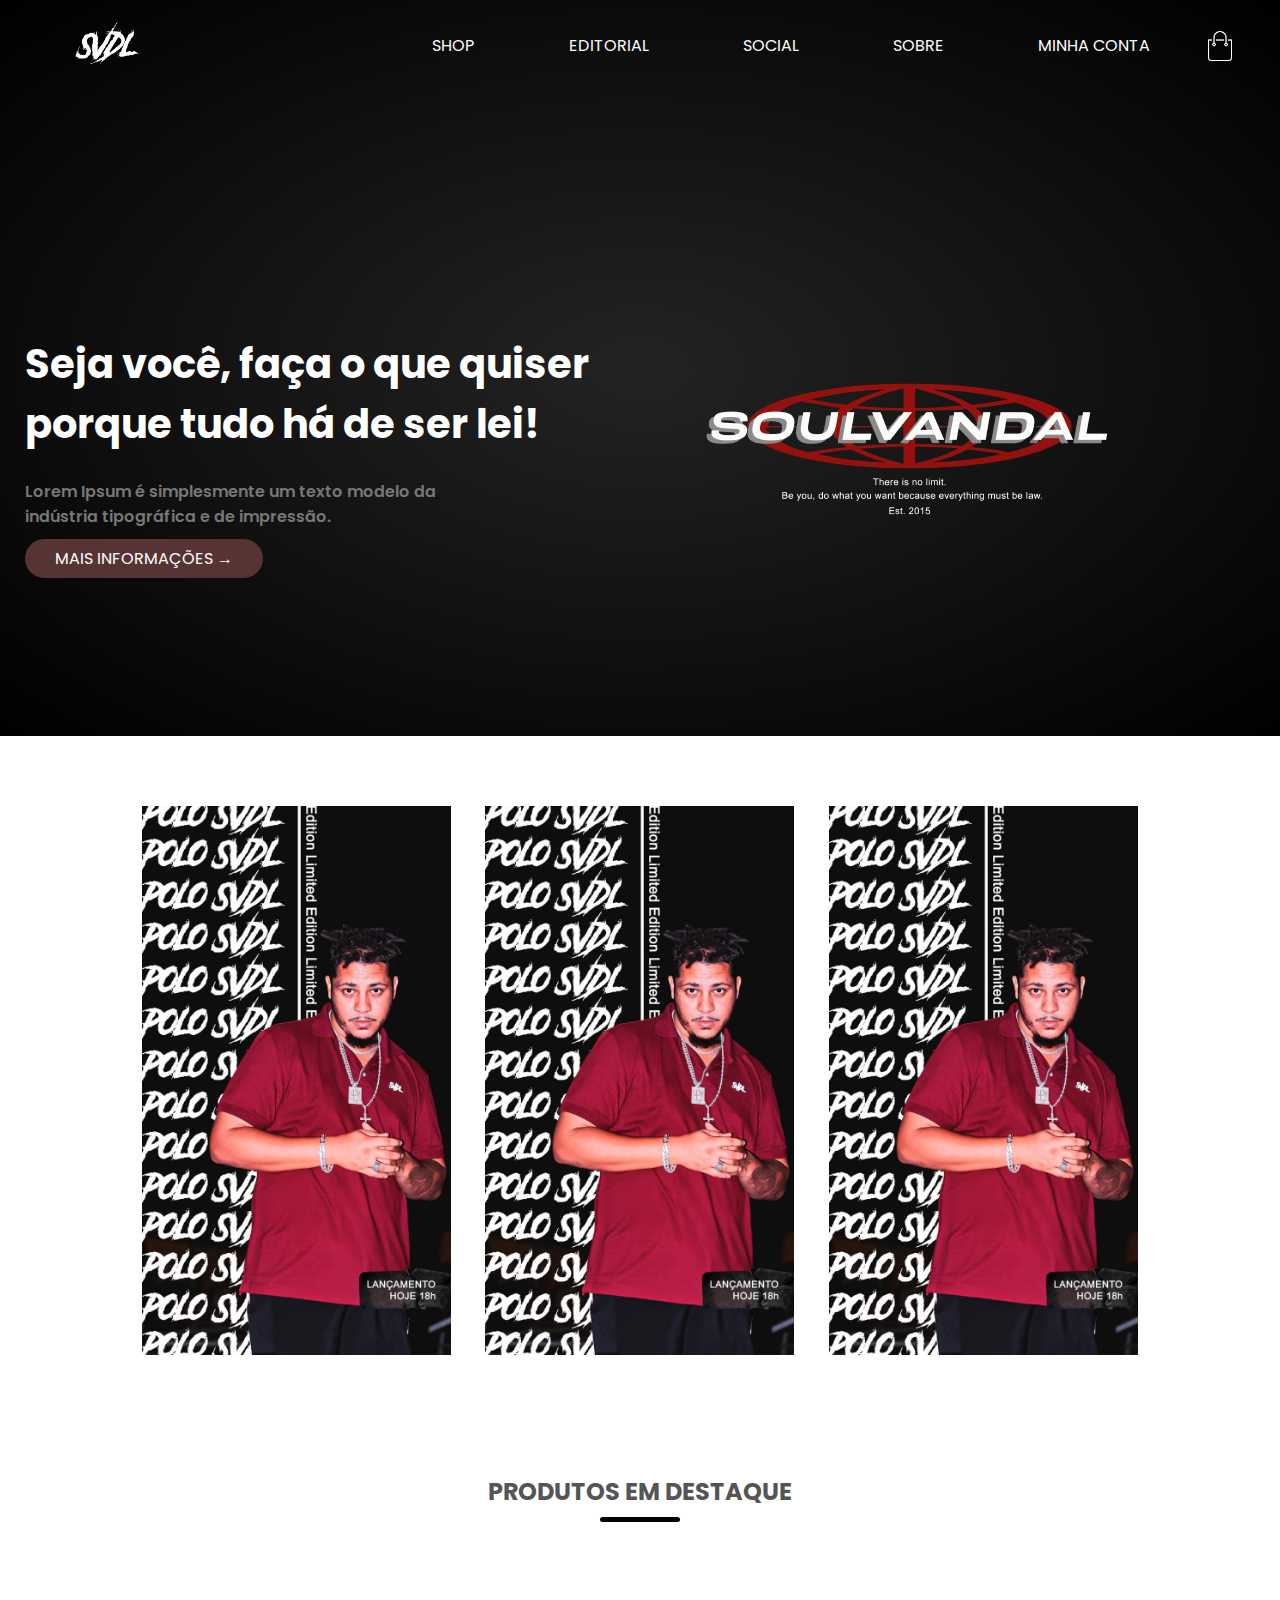
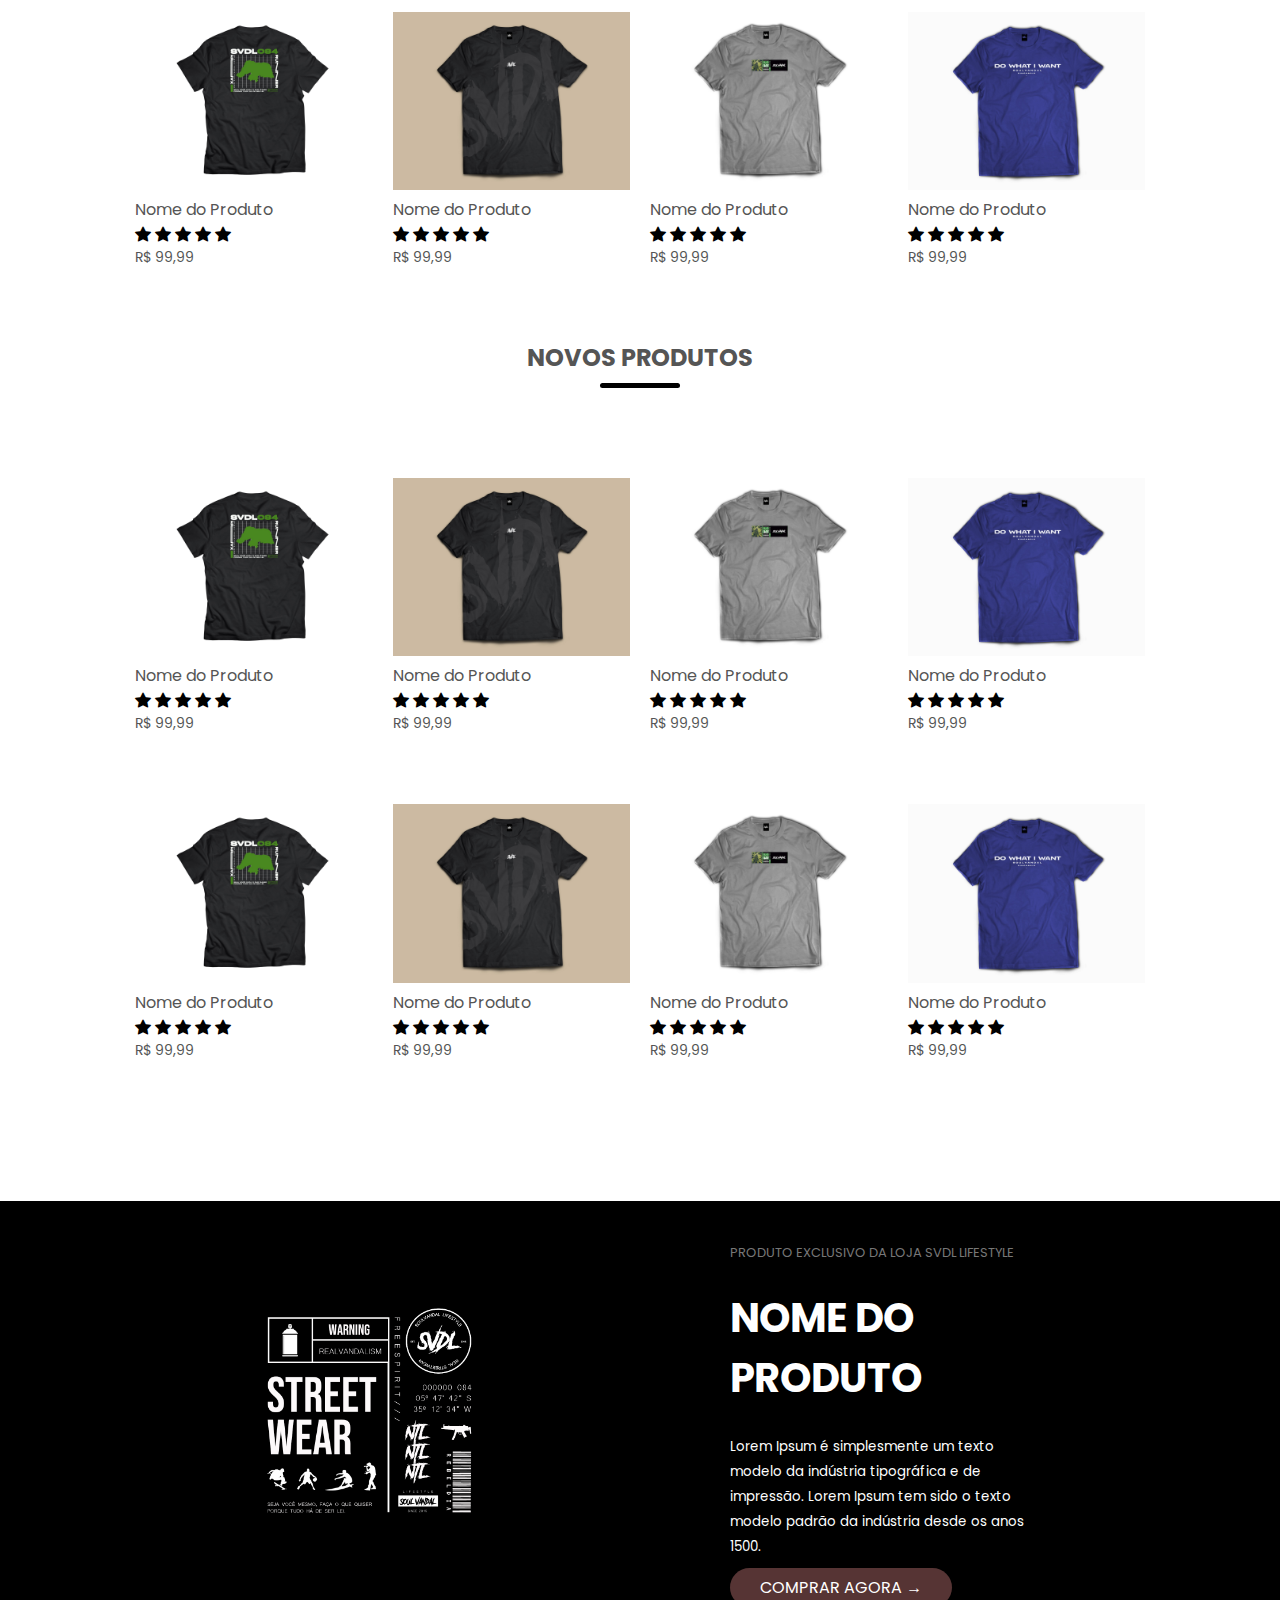
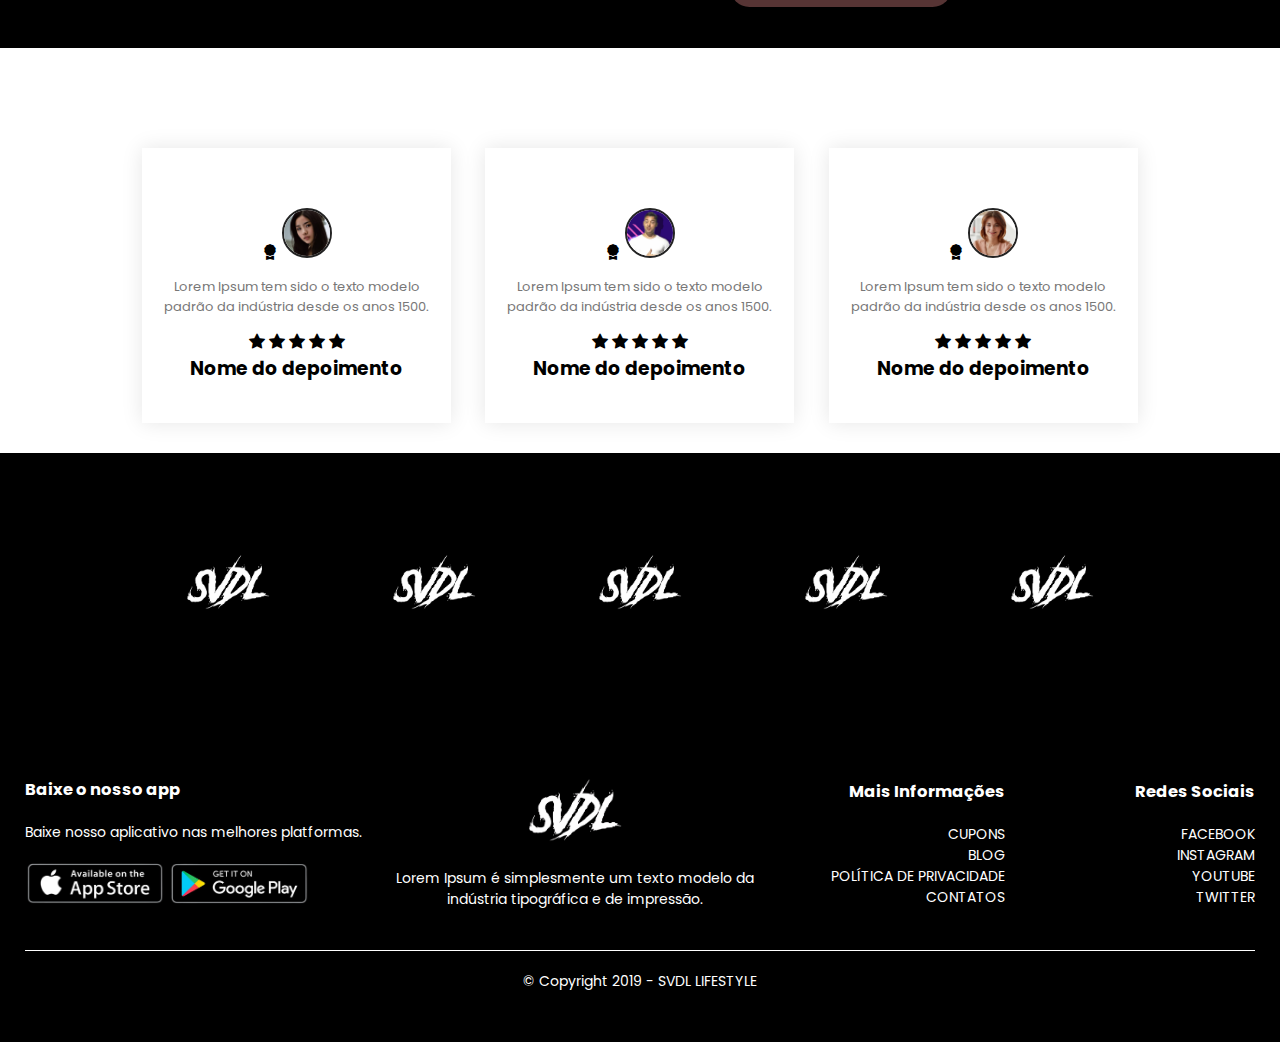
<file: index.html>
<!DOCTYPE html>
<html lang="en">
<head>
    <meta charset="UTF-8">
    <meta name="viewport" content="width=device-width, initial-scale=1.0">
    <link rel="stylesheet" href="https://cdn.jsdelivr.net/npm/bootstrap-icons@1.11.3/font/bootstrap-icons.min.css">
    <title>SVDL LIFESTYLE</title>
    <link rel="stylesheet" href="assets/css/style.css">
</head>
<body>

    <!--BANNER SUPERIOR SVDL LIFESTYLE -->
     <div class="banner">
        <!--CONTAINER SUPERIOR SVDL LIFESTYLE -->
         <div class="container">

            <!--NAVEGAÇÃO SVDL LIFESTYLE -->
            <div class="navbar">

                <div class="logo">
                    <a href="index.html"><img src="assets/img/logo.png" alt="SVDL LIFESTYLE" width="125px"></a>
                </div>
                
                <!--DO MENU DE NAVEGAção SVDL LIFESTYLE -->
                 <nav>
                    <ul id="MenuItens">
                        <li><a href="produtos.html" title="">SHOP</a></li>
                        <li><a href="" title="">EDITORIAL</a></li>
                        <li><a href="" title="">SOCIAL</a></li>
                        <li><a href="" title="">SOBRE</a></li>
                        <li><a href="" title="">MINHA CONTA</a></li>
                    </ul>
                 </nav>
                <!-- FIM DO MENU DE NAVEGAÇÃO SVDL LIFESTYLE -->

                <img src="assets/img/carrinho.png" alt="" width="30px" height="30px">
                <img src="assets/img/menu.png" class="menu-celular" onclick="menucelular()">


            </div>
            <!-- FIM NAVEGAÇÃO SVDL LIFESTYLE -->

            <!--TEXTO DO BANNER SUPERIOR SVDL LIFESTYLE -->
                <div class="row">

                    <div class="col-2">
                        <h1>Seja você, faça o que quiser<br>porque tudo há de ser lei!</h1>
                        <p>Lorem Ipsum é simplesmente um texto modelo da <br>indústria tipográfica e de impressão.</p>
                        <a href="" class="btn">MAIS INFORMAÇÕES &#8594;</a>
                    </div>

                    <div class="col-2">
                        <img src="assets/img/banner-1.png" alt="">
                    </div>


                </div>
            <!-- FIM TEXTO DO BANNER SUPERIOR SVDL LIFESTYLE -->
         </div>
        <!-- FIM DO CONTAINER SUPERIOR SVDL LIFESTYLE -->
     </div>
    <!-- FIM BANNER SUPERIOR SVDL LIFESTYLE -->

    <!--CATEGORIAS EM DESTAQUE SVDL LIFESTYLE -->
     <div class="categorias">
        <!--CATEGORIAS EM DESTAQUE SVDL LIFESTYLE -->
        <div class="corpo-categorias">
            <!--LINHA DO CORPO DE CATEGORIA EM DESTAQUE SVDL LIFESTYLE -->
             <div class="row">

                <div class="col-3">
                    <a href=""><img src="assets/img/categoria-1.jpeg" alt=""></a>
                </div>

                <div class="col-3">
                    <a href=""><img src="assets/img/categoria-1.jpeg" alt=""></a>
                </div>

                <div class="col-3">
                    <a href=""><img src="assets/img/categoria-1.jpeg" alt=""></a>
                </div>

             </div>
            <!-- FIM LINHA DO CORPO DE CATEGORIA EM DESTAQUE SVDL LIFESTYLE -->

        </div>
        <!-- FIM CATEGORIAS EM DESTAQUE SVDL LIFESTYLE -->
     </div>
    <!-- FIM CATEGORIAS EM DESTAQUE SVDL LIFESTYLE -->

    <!--PRODUTOS EM DESTAQUE SVDL LIFESTYLE -->
     <div class="corpo-categorias">

        <h2 class="titulo">PRODUTOS EM DESTAQUE</h2>
        <div class="row">

            <!--ITEM PRODUTO EM DESTAQUE SVDL LIFESTYLE -->
             <div class="col-4">
                <a href="ver-produto.html">
                <img src="assets/img/produto-1.jpg" alt="">
                </a>
                <h4>Nome do Produto</h4>
                 <div class="comunicação">
                    <i class="bi bi-star-fill"></i>
                    <i class="bi bi-star-fill"></i>
                    <i class="bi bi-star-fill"></i>
                    <i class="bi bi-star-fill"></i>
                    <i class="bi bi-star-fill"></i>
                 </div>
                <p>R$ 99,99</p>

             </div>
            <!-- FIM ITEM PRODUTO EM DESTAQUE SVDL LIFESTYLE -->

            <!--ITEM PRODUTO EM DESTAQUE SVDL LIFESTYLE -->
            <div class="col-4">
                <a href="ver-produto.html">
                <img src="assets/img/produto-2.jpg" alt="">
                </a>
                <h4>Nome do Produto</h4>
                <div class="comunicação">
                    <i class="bi bi-star-fill"></i>
                    <i class="bi bi-star-fill"></i>
                    <i class="bi bi-star-fill"></i>
                    <i class="bi bi-star-fill"></i>
                    <i class="bi bi-star-fill"></i>
                </div>
                <p>R$ 99,99</p>

             </div>
            <!-- FIM ITEM PRODUTO EM DESTAQUE SVDL LIFESTYLE -->

            <!--ITEM PRODUTO EM DESTAQUE SVDL LIFESTYLE -->
            <div class="col-4">
                <a href="ver-produto.html">
                <img src="assets/img/produto-3.jpg" alt="">
                </a>
                <h4>Nome do Produto</h4>
                <div class="comunicação">
                    <i class="bi bi-star-fill"></i>
                    <i class="bi bi-star-fill"></i>
                    <i class="bi bi-star-fill"></i>
                    <i class="bi bi-star-fill"></i>
                    <i class="bi bi-star-fill"></i>
                </div>
                <p>R$ 99,99</p>

             </div>
            <!-- FIM ITEM PRODUTO EM DESTAQUE SVDL LIFESTYLE -->

            <!--ITEM PRODUTO EM DESTAQUE SVDL LIFESTYLE -->
            <div class="col-4">
                <a href="ver-produto.html">
                <img src="assets/img/produto-4.jpg" alt="">
                </a>
                <h4>Nome do Produto</h4>
                <div class="comunicação">
                    <i class="bi bi-star-fill"></i>
                    <i class="bi bi-star-fill"></i>
                    <i class="bi bi-star-fill"></i>
                    <i class="bi bi-star-fill"></i>
                    <i class="bi bi-star-fill"></i>
                </div>
                <p>R$ 99,99</p>

             </div>
            <!-- FIM ITEM PRODUTO EM DESTAQUE SVDL LIFESTYLE -->

        </div>
        <!--LINHA NOVOS PRODUTOS SVDL LIFESTYLE -->
        <h2 class="titulo">NOVOS PRODUTOS</h2>

        <div class="row">

            <!--ITEM PRODUTO EM DESTAQUE SVDL LIFESTYLE -->
             <div class="col-4">
                <img src="assets/img/produto-1.jpg" alt="">
                <h4>Nome do Produto</h4>
                 <div class="comunicação">
                    <i class="bi bi-star-fill"></i>
                    <i class="bi bi-star-fill"></i>
                    <i class="bi bi-star-fill"></i>
                    <i class="bi bi-star-fill"></i>
                    <i class="bi bi-star-fill"></i>
                 </div>
                <p>R$ 99,99</p>

             </div>
            <!-- FIM ITEM PRODUTO EM DESTAQUE SVDL LIFESTYLE -->

            <!--ITEM PRODUTO EM DESTAQUE SVDL LIFESTYLE -->
            <div class="col-4">
                <img src="assets/img/produto-2.jpg" alt="">
                <h4>Nome do Produto</h4>
                <div class="comunicação">
                    <i class="bi bi-star-fill"></i>
                    <i class="bi bi-star-fill"></i>
                    <i class="bi bi-star-fill"></i>
                    <i class="bi bi-star-fill"></i>
                    <i class="bi bi-star-fill"></i>
                </div>
                <p>R$ 99,99</p>

             </div>
            <!-- FIM ITEM PRODUTO EM DESTAQUE SVDL LIFESTYLE -->

            <!--ITEM PRODUTO EM DESTAQUE SVDL LIFESTYLE -->
            <div class="col-4">
                <img src="assets/img/produto-3.jpg" alt="">
                <h4>Nome do Produto</h4>
                <div class="comunicação">
                    <i class="bi bi-star-fill"></i>
                    <i class="bi bi-star-fill"></i>
                    <i class="bi bi-star-fill"></i>
                    <i class="bi bi-star-fill"></i>
                    <i class="bi bi-star-fill"></i>
                </div>
                <p>R$ 99,99</p>

             </div>
            <!-- FIM ITEM PRODUTO EM DESTAQUE SVDL LIFESTYLE -->

            <!--ITEM PRODUTO EM DESTAQUE SVDL LIFESTYLE -->
            <div class="col-4">
                <img src="assets/img/produto-4.jpg" alt="">
                <h4>Nome do Produto</h4>
                <div class="comunicação">
                    <i class="bi bi-star-fill"></i>
                    <i class="bi bi-star-fill"></i>
                    <i class="bi bi-star-fill"></i>
                    <i class="bi bi-star-fill"></i>
                    <i class="bi bi-star-fill"></i>
                </div>
                <p>R$ 99,99</p>

             </div>
            <!-- FIM ITEM PRODUTO EM DESTAQUE SVDL LIFESTYLE -->

        </div>

        <div class="row">

            <!--ITEM PRODUTO EM DESTAQUE SVDL LIFESTYLE -->
             <div class="col-4">
                <img src="assets/img/produto-1.jpg" alt="">
                <h4>Nome do Produto</h4>
                 <div class="comunicação">
                    <i class="bi bi-star-fill"></i>
                    <i class="bi bi-star-fill"></i>
                    <i class="bi bi-star-fill"></i>
                    <i class="bi bi-star-fill"></i>
                    <i class="bi bi-star-fill"></i>
                 </div>
                <p>R$ 99,99</p>

             </div>
            <!-- FIM ITEM PRODUTO EM DESTAQUE SVDL LIFESTYLE -->

            <!--ITEM PRODUTO EM DESTAQUE SVDL LIFESTYLE -->
            <div class="col-4">
                <img src="assets/img/produto-2.jpg" alt="">
                <h4>Nome do Produto</h4>
                <div class="comunicação">
                    <i class="bi bi-star-fill"></i>
                    <i class="bi bi-star-fill"></i>
                    <i class="bi bi-star-fill"></i>
                    <i class="bi bi-star-fill"></i>
                    <i class="bi bi-star-fill"></i>
                </div>
                <p>R$ 99,99</p>

             </div>
            <!-- FIM ITEM PRODUTO EM DESTAQUE SVDL LIFESTYLE -->

            <!--ITEM PRODUTO EM DESTAQUE SVDL LIFESTYLE -->
            <div class="col-4">
                <img src="assets/img/produto-3.jpg" alt="">
                <h4>Nome do Produto</h4>
                <div class="comunicação">
                    <i class="bi bi-star-fill"></i>
                    <i class="bi bi-star-fill"></i>
                    <i class="bi bi-star-fill"></i>
                    <i class="bi bi-star-fill"></i>
                    <i class="bi bi-star-fill"></i>
                </div>
                <p>R$ 99,99</p>

             </div>
            <!-- FIM ITEM PRODUTO EM DESTAQUE SVDL LIFESTYLE -->

            <!--ITEM PRODUTO EM DESTAQUE SVDL LIFESTYLE -->
            <div class="col-4">
                <img src="assets/img/produto-4.jpg" alt="">
                <h4>Nome do Produto</h4>
                <div class="comunicação">
                    <i class="bi bi-star-fill"></i>
                    <i class="bi bi-star-fill"></i>
                    <i class="bi bi-star-fill"></i>
                    <i class="bi bi-star-fill"></i>
                    <i class="bi bi-star-fill"></i>
                </div>
                <p>R$ 99,99</p>

             </div>
            <!-- FIM ITEM PRODUTO EM DESTAQUE SVDL LIFESTYLE -->

        </div>
        <!-- FIM LINHA NOVOS PRODUTOS SVDL LIFESTYLE -->
         
    
     </div>
    <!-- FIM PRODUTOS EM DESTAQUE SVDL LIFESTYLE -->

    <!--OFERTAS PRODUTOS EM DESTAQUE SVDL LIFESTYLE-->
    <div class="ofertas">
        <div class="corpo-categorias">
            <div class="row">
                <div class="col-4">
                    <img src="assets/img/banner-2.png" alt="" class="oferta-img">
                </div>

                <div class="col-3">
                    <p>PRODUTO EXCLUSIVO DA LOJA SVDL LIFESTYLE</p>
                    <h1>NOME DO PRODUTO</h1>
                    <small>Lorem Ipsum é simplesmente um texto modelo da indústria tipográfica e de impressão. Lorem Ipsum tem sido o texto modelo padrão da indústria desde os anos 1500.</small>
                    <br> <a href="" class="btn">COMPRAR AGORA &#8594;</a>
                </div>
            </div>

    </div>
    <!--FIM OFERTAS PRODUTOS EM DESTAQUE SVDL LIFESTYLE-->

    <!--DEPOIMENTOS SVDL LIFESTYLE-->
    <div class="depoimentos">
        <div class="corpo-categorias">
            <div class="row">

                <!--ITEM DEPOIMENTO SVDL LIFESTYLE-->
                <div class="col-3">
                    <i class="bi bi-award-fill" class="depoimento-icones"></i>
                    <img src="assets/img/cliente-1.png" alt="">
                    <p>Lorem Ipsum tem sido o texto modelo padrão da indústria desde os anos 1500.</p>
                    <div class="comunicação">
                        <i class="bi bi-star-fill"></i>
                        <i class="bi bi-star-fill"></i>
                        <i class="bi bi-star-fill"></i>
                        <i class="bi bi-star-fill"></i>
                        <i class="bi bi-star-fill"></i>
                    </div>
                    <h3>Nome do depoimento</h3>
                </div>
                <div class="col-3">
                    <i class="bi bi-award-fill" class="depoimento-icones"></i>
                    <img src="assets/img/cliente-2.png" alt="">
                    <p>Lorem Ipsum tem sido o texto modelo padrão da indústria desde os anos 1500.</p>
                    <div class="comunicação">
                        <i class="bi bi-star-fill"></i>
                        <i class="bi bi-star-fill"></i>
                        <i class="bi bi-star-fill"></i>
                        <i class="bi bi-star-fill"></i>
                        <i class="bi bi-star-fill"></i>
                    </div>
                    <h3>Nome do depoimento</h3>
                </div>
                <div class="col-3">
                    <i class="bi bi-award-fill" class="depoimento-icones"></i>
                    <img src="assets/img/cliente-3.png" alt="">
                    <p>Lorem Ipsum tem sido o texto modelo padrão da indústria desde os anos 1500.</p>
                    <div class="comunicação">
                        <i class="bi bi-star-fill"></i>
                        <i class="bi bi-star-fill"></i>
                        <i class="bi bi-star-fill"></i>
                        <i class="bi bi-star-fill"></i>
                        <i class="bi bi-star-fill"></i>
                    </div>
                    <h3>Nome do depoimento</h3>
                </div>
                <!--FIM ITEM DEPOIMENTO SVDL LIFESTYLE-->

            </div>
        </div>
    </div>
    <!--FIM DEPOIMENTOS SVDL LIFESTYLE-->

    <!--Marcas-->
    <div class="marcas">
        <div class="corpo-categorias">
            <div class="row">
                <div class="col-5">
                    <img src="assets/img/logo.png" alt="">
                </div>
                <div class="col-5">
                    <img src="assets/img/logo.png" alt="">
                </div>
                <div class="col-5">
                    <img src="assets/img/logo.png" alt="">
                </div>
                <div class="col-5">
                    <img src="assets/img/logo.png" alt="">
                </div>
                <div class="col-5">
                    <img src="assets/img/logo.png" alt="">
                </div>
            </div>
        </div>
    </div>

    <!--FIM Marcas-->

    <!--ROdape SVDL LIFESTYLE-->
    <footer class="rodape">
        <div class="container">
            <div class="row">
                <div class="rodape-col-1">
                    <h3>Baixe o nosso app</h3>
                    <p>Baixe nosso aplicativo nas melhores platformas.</p>
                    <div class="app-logo">
                        <img src="assets/img/apple.png" alt="">
                        <img src="assets/img/google.png" alt="">
                    </div>
                </div>
                <div class="rodape-col-2">
                    <img src="assets/img/logo.png" alt="">
                    <p>Lorem Ipsum é simplesmente um texto modelo da indústria tipográfica e de impressão.</p>
                </div>
                <div class="rodape-col-3">
                    <h3>Mais Informações</h3>
                    <ul>
                        <li>CUPONS</li>
                        <li>BLOG</li>
                        <li>POLÍTICA DE PRIVACIDADE</li>
                        <li>CONTATOS</li>
                    </ul>
                </div>
                <div class="rodape-col-4">
                    <h3>Redes Sociais</h3>
                    <ul>
                        <li>FACEBOOK</li>
                        <li>INSTAGRAM</li>
                        <li>YOUTUBE</li>
                        <li>TWITTER</li>
                    </ul>
                </div>
            </div>
            <hr>
            <p class="copyright">
                &#169; Copyright 2019 - SVDL LIFESTYLE
            </p>
        </div>

        
    </footer>
    <!--FIM ROdape SVDL LIFESTYLE-->
<script src="assets/js/app.js"></script>
</body>
</html>
</file>
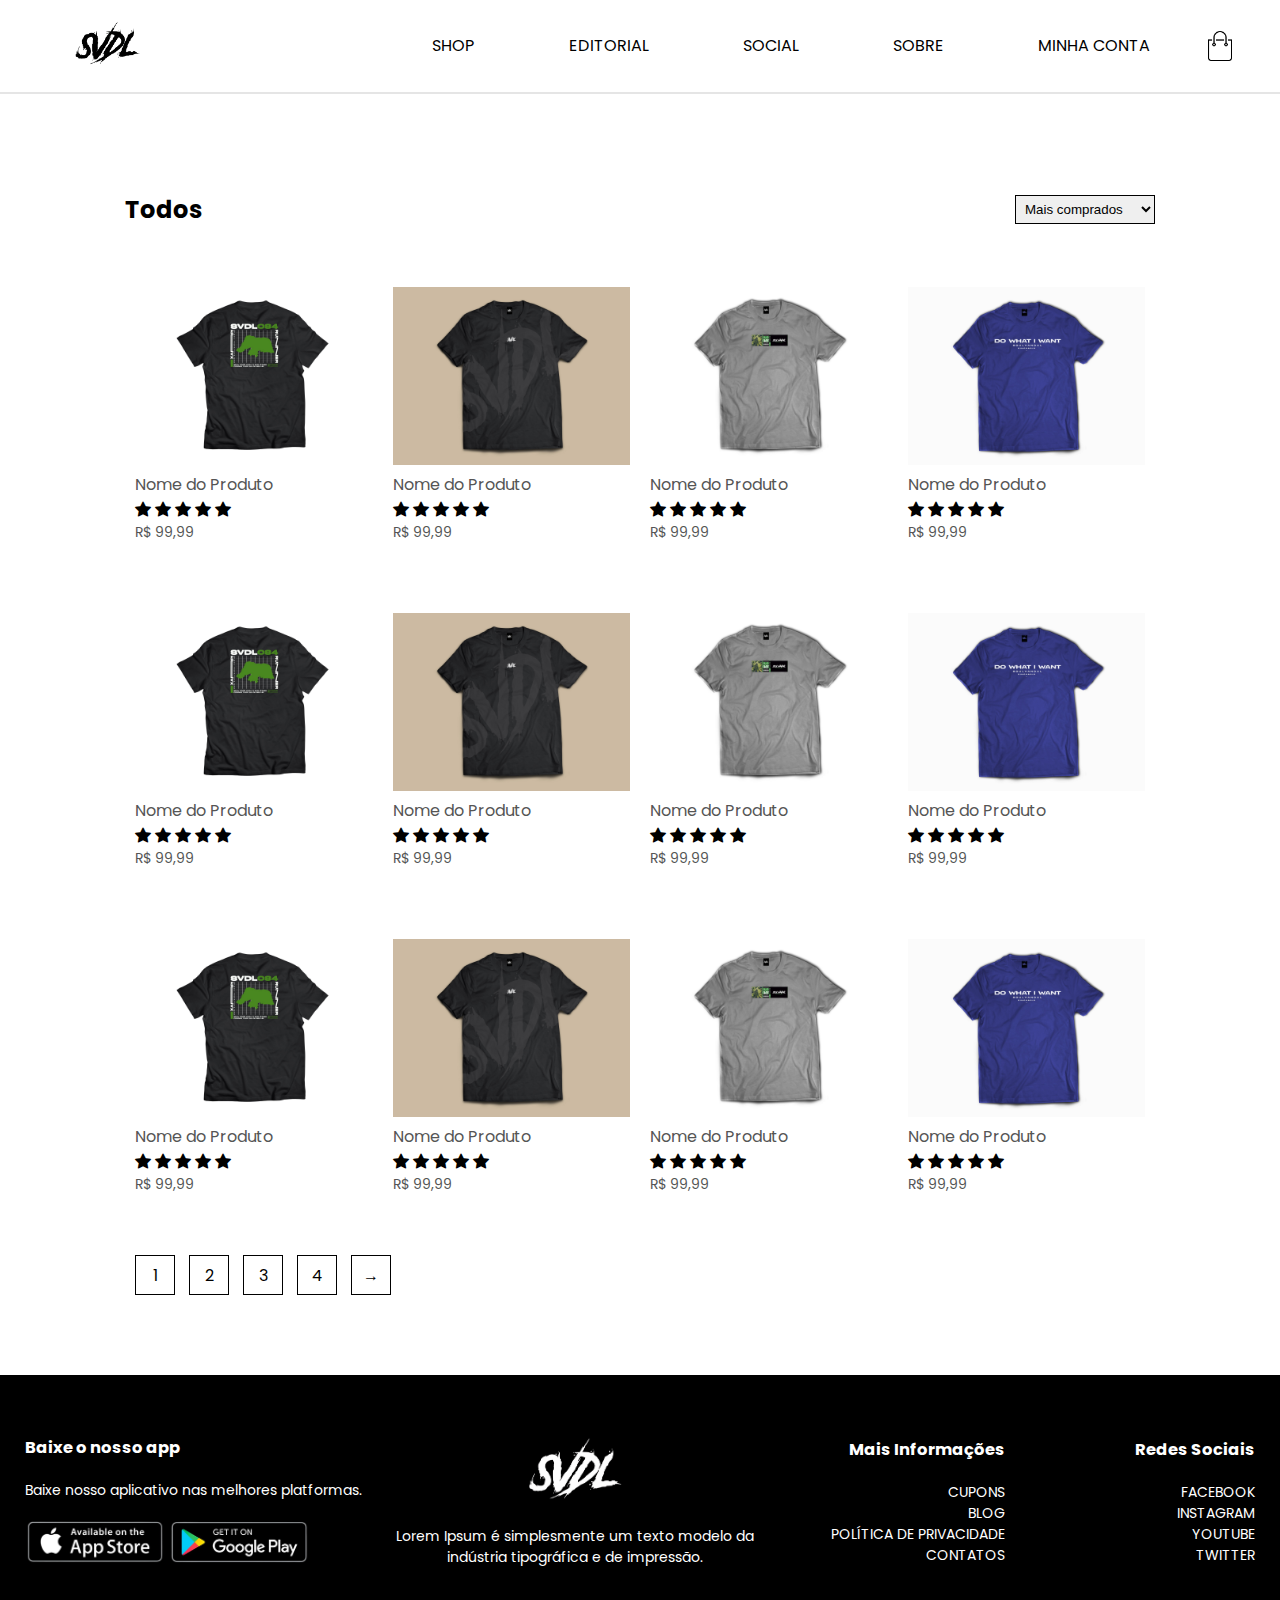
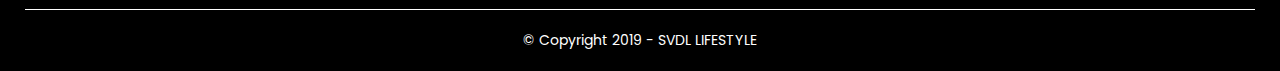
<file: produtos.html>
<!DOCTYPE html>
<html lang="en">
<head>
    <meta charset="UTF-8">
    <meta name="viewport" content="width=device-width, initial-scale=1.0">
    <link rel="stylesheet" href="https://cdn.jsdelivr.net/npm/bootstrap-icons@1.11.3/font/bootstrap-icons.min.css">
    <title>SVDL LIFESTYLE</title>
    <link rel="stylesheet" href="assets/css/style.css">
</head>
<body>

    <!--BANNER SUPERIOR SVDL LIFESTYLE -->
     <div class="novoMenu">
        <!--CONTAINER SUPERIOR SVDL LIFESTYLE -->
         <div class="container">

            <!--NAVEGAÇÃO SVDL LIFESTYLE -->
            <div class="navbar">

                <div class="logo">
                    <a href="index.html"><img src="assets/img/logoEscura.png" alt="SVDL LIFESTYLE" width="125px"></a>
                </div>
                
                <!--DO MENU DE NAVEGAção SVDL LIFESTYLE -->
                 <nav>
                    <ul id="MenuItens">
                        <li><a href="produtos.html" title="">SHOP</a></li>
                        <li><a href="" title="">EDITORIAL</a></li>
                        <li><a href="" title="">SOCIAL</a></li>
                        <li><a href="" title="">SOBRE</a></li>
                        <li><a href="" title="">MINHA CONTA</a></li>
                    </ul>
                 </nav>
                <!-- FIM DO MENU DE NAVEGAÇÃO SVDL LIFESTYLE -->
                <img src="assets/img/carrinho2.png" alt="" width="30px" height="30px">
                <img src="assets/img/menu-preto.png" class="menu-celular" onclick="menucelular()">
            </div>
            <!-- FIM NAVEGAÇÃO SVDL LIFESTYLE -->
         </div>
        <!-- FIM DO CONTAINER SUPERIOR SVDL LIFESTYLE -->
     </div>
    <!-- FIM BANNER SUPERIOR SVDL LIFESTYLE -->
    <!--PRODUTOS EM DESTAQUE SVDL LIFESTYLE -->
     <div class="corpo-categorias">

        <div class="row row2">
            <h2>Todos</h2>
            <select name="" id="">
                <option value="">Mais comprados</option>
                <option value="">Mais classificados</option>
                <option value="">Menor preço</option>
                <option value="">Maior preço</option>
            </select>
        </div>

        <!--Linha PRODUTOS EM DESTAQUE SVDL LIFESTYLE -->
        <div class="row">
            <!--ITEM PRODUTO EM DESTAQUE SVDL LIFESTYLE -->
             <div class="col-4">
                <img src="assets/img/produto-1.jpg" alt="">
                <h4>Nome do Produto</h4>
                 <div class="comunicação">
                    <i class="bi bi-star-fill"></i>
                    <i class="bi bi-star-fill"></i>
                    <i class="bi bi-star-fill"></i>
                    <i class="bi bi-star-fill"></i>
                    <i class="bi bi-star-fill"></i>
                 </div>
                <p>R$ 99,99</p>

             </div>

            <!--ITEM PRODUTO EM DESTAQUE SVDL LIFESTYLE -->
            <div class="col-4">
                <img src="assets/img/produto-2.jpg" alt="">
                <h4>Nome do Produto</h4>
                <div class="comunicação">
                    <i class="bi bi-star-fill"></i>
                    <i class="bi bi-star-fill"></i>
                    <i class="bi bi-star-fill"></i>
                    <i class="bi bi-star-fill"></i>
                    <i class="bi bi-star-fill"></i>
                </div>
                <p>R$ 99,99</p>

             </div>
            <!--ITEM PRODUTO EM DESTAQUE SVDL LIFESTYLE -->
            <div class="col-4">
                <img src="assets/img/produto-3.jpg" alt="">
                <h4>Nome do Produto</h4>
                <div class="comunicação">
                    <i class="bi bi-star-fill"></i>
                    <i class="bi bi-star-fill"></i>
                    <i class="bi bi-star-fill"></i>
                    <i class="bi bi-star-fill"></i>
                    <i class="bi bi-star-fill"></i>
                </div>
                <p>R$ 99,99</p>

             </div>

            <!--ITEM PRODUTO EM DESTAQUE SVDL LIFESTYLE -->
            <div class="col-4">
                <img src="assets/img/produto-4.jpg" alt="">
                <h4>Nome do Produto</h4>
                <div class="comunicação">
                    <i class="bi bi-star-fill"></i>
                    <i class="bi bi-star-fill"></i>
                    <i class="bi bi-star-fill"></i>
                    <i class="bi bi-star-fill"></i>
                    <i class="bi bi-star-fill"></i>
                </div>
                <p>R$ 99,99</p>

             </div>

             <div class="col-4">
                <img src="assets/img/produto-1.jpg" alt="">
                <h4>Nome do Produto</h4>
                 <div class="comunicação">
                    <i class="bi bi-star-fill"></i>
                    <i class="bi bi-star-fill"></i>
                    <i class="bi bi-star-fill"></i>
                    <i class="bi bi-star-fill"></i>
                    <i class="bi bi-star-fill"></i>
                 </div>
                <p>R$ 99,99</p>

             </div>

            <!--ITEM PRODUTO EM DESTAQUE SVDL LIFESTYLE -->
            <div class="col-4">
                <img src="assets/img/produto-2.jpg" alt="">
                <h4>Nome do Produto</h4>
                <div class="comunicação">
                    <i class="bi bi-star-fill"></i>
                    <i class="bi bi-star-fill"></i>
                    <i class="bi bi-star-fill"></i>
                    <i class="bi bi-star-fill"></i>
                    <i class="bi bi-star-fill"></i>
                </div>
                <p>R$ 99,99</p>

             </div>
            <!--ITEM PRODUTO EM DESTAQUE SVDL LIFESTYLE -->
            <div class="col-4">
                <img src="assets/img/produto-3.jpg" alt="">
                <h4>Nome do Produto</h4>
                <div class="comunicação">
                    <i class="bi bi-star-fill"></i>
                    <i class="bi bi-star-fill"></i>
                    <i class="bi bi-star-fill"></i>
                    <i class="bi bi-star-fill"></i>
                    <i class="bi bi-star-fill"></i>
                </div>
                <p>R$ 99,99</p>

             </div>

            <!--ITEM PRODUTO EM DESTAQUE SVDL LIFESTYLE -->
            <div class="col-4">
                <img src="assets/img/produto-4.jpg" alt="">
                <h4>Nome do Produto</h4>
                <div class="comunicação">
                    <i class="bi bi-star-fill"></i>
                    <i class="bi bi-star-fill"></i>
                    <i class="bi bi-star-fill"></i>
                    <i class="bi bi-star-fill"></i>
                    <i class="bi bi-star-fill"></i>
                </div>
                <p>R$ 99,99</p>

             </div>

             <div class="col-4">
                <img src="assets/img/produto-1.jpg" alt="">
                <h4>Nome do Produto</h4>
                 <div class="comunicação">
                    <i class="bi bi-star-fill"></i>
                    <i class="bi bi-star-fill"></i>
                    <i class="bi bi-star-fill"></i>
                    <i class="bi bi-star-fill"></i>
                    <i class="bi bi-star-fill"></i>
                 </div>
                <p>R$ 99,99</p>

             </div>

            <!--ITEM PRODUTO EM DESTAQUE SVDL LIFESTYLE -->
            <div class="col-4">
                <img src="assets/img/produto-2.jpg" alt="">
                <h4>Nome do Produto</h4>
                <div class="comunicação">
                    <i class="bi bi-star-fill"></i>
                    <i class="bi bi-star-fill"></i>
                    <i class="bi bi-star-fill"></i>
                    <i class="bi bi-star-fill"></i>
                    <i class="bi bi-star-fill"></i>
                </div>
                <p>R$ 99,99</p>

             </div>
            <!--ITEM PRODUTO EM DESTAQUE SVDL LIFESTYLE -->
            <div class="col-4">
                <img src="assets/img/produto-3.jpg" alt="">
                <h4>Nome do Produto</h4>
                <div class="comunicação">
                    <i class="bi bi-star-fill"></i>
                    <i class="bi bi-star-fill"></i>
                    <i class="bi bi-star-fill"></i>
                    <i class="bi bi-star-fill"></i>
                    <i class="bi bi-star-fill"></i>
                </div>
                <p>R$ 99,99</p>

             </div>

            <!--ITEM PRODUTO EM DESTAQUE SVDL LIFESTYLE -->
            <div class="col-4">
                <img src="assets/img/produto-4.jpg" alt="">
                <h4>Nome do Produto</h4>
                <div class="comunicação">
                    <i class="bi bi-star-fill"></i>
                    <i class="bi bi-star-fill"></i>
                    <i class="bi bi-star-fill"></i>
                    <i class="bi bi-star-fill"></i>
                    <i class="bi bi-star-fill"></i>
                </div>
                <p>R$ 99,99</p>

             </div>
            <!-- FIM ITEM PRODUTO EM DESTAQUE SVDL LIFESTYLE -->

        </div>
<!--PAGINACAO-->
        <div class="paginaçao">
            <span>1</span>
            <span>2</span>
            <span>3</span>
            <span>4</span>
            <span>&#8594;</span>
        </div>
<!--FIM PAGINACAO-->
     </div>
    <!-- FIM PRODUTOS EM DESTAQUE SVDL LIFESTYLE -->

    <!--ROdape SVDL LIFESTYLE-->
    <footer class="rodape">
        <div class="container">
            <div class="row">
                <div class="rodape-col-1">
                    <h3>Baixe o nosso app</h3>
                    <p>Baixe nosso aplicativo nas melhores platformas.</p>
                    <div class="app-logo">
                        <img src="assets/img/apple.png" alt="">
                        <img src="assets/img/google.png" alt="">
                    </div>
                </div>
                <div class="rodape-col-2">
                    <img src="assets/img/logo.png" alt="">
                    <p>Lorem Ipsum é simplesmente um texto modelo da indústria tipográfica e de impressão.</p>
                </div>
                <div class="rodape-col-3">
                    <h3>Mais Informações</h3>
                    <ul>
                        <li>CUPONS</li>
                        <li>BLOG</li>
                        <li>POLÍTICA DE PRIVACIDADE</li>
                        <li>CONTATOS</li>
                    </ul>
                </div>
                <div class="rodape-col-4">
                    <h3>Redes Sociais</h3>
                    <ul>
                        <li>FACEBOOK</li>
                        <li>INSTAGRAM</li>
                        <li>YOUTUBE</li>
                        <li>TWITTER</li>
                    </ul>
                </div>
            </div>
            <hr>
            <p class="copyright">
                &#169; Copyright 2019 - SVDL LIFESTYLE
            </p>
        </div>

        
    </footer>
    <!--FIM ROdape SVDL LIFESTYLE-->
<script src="assets/js/app.js"></script>
</body>
</html>
</file>
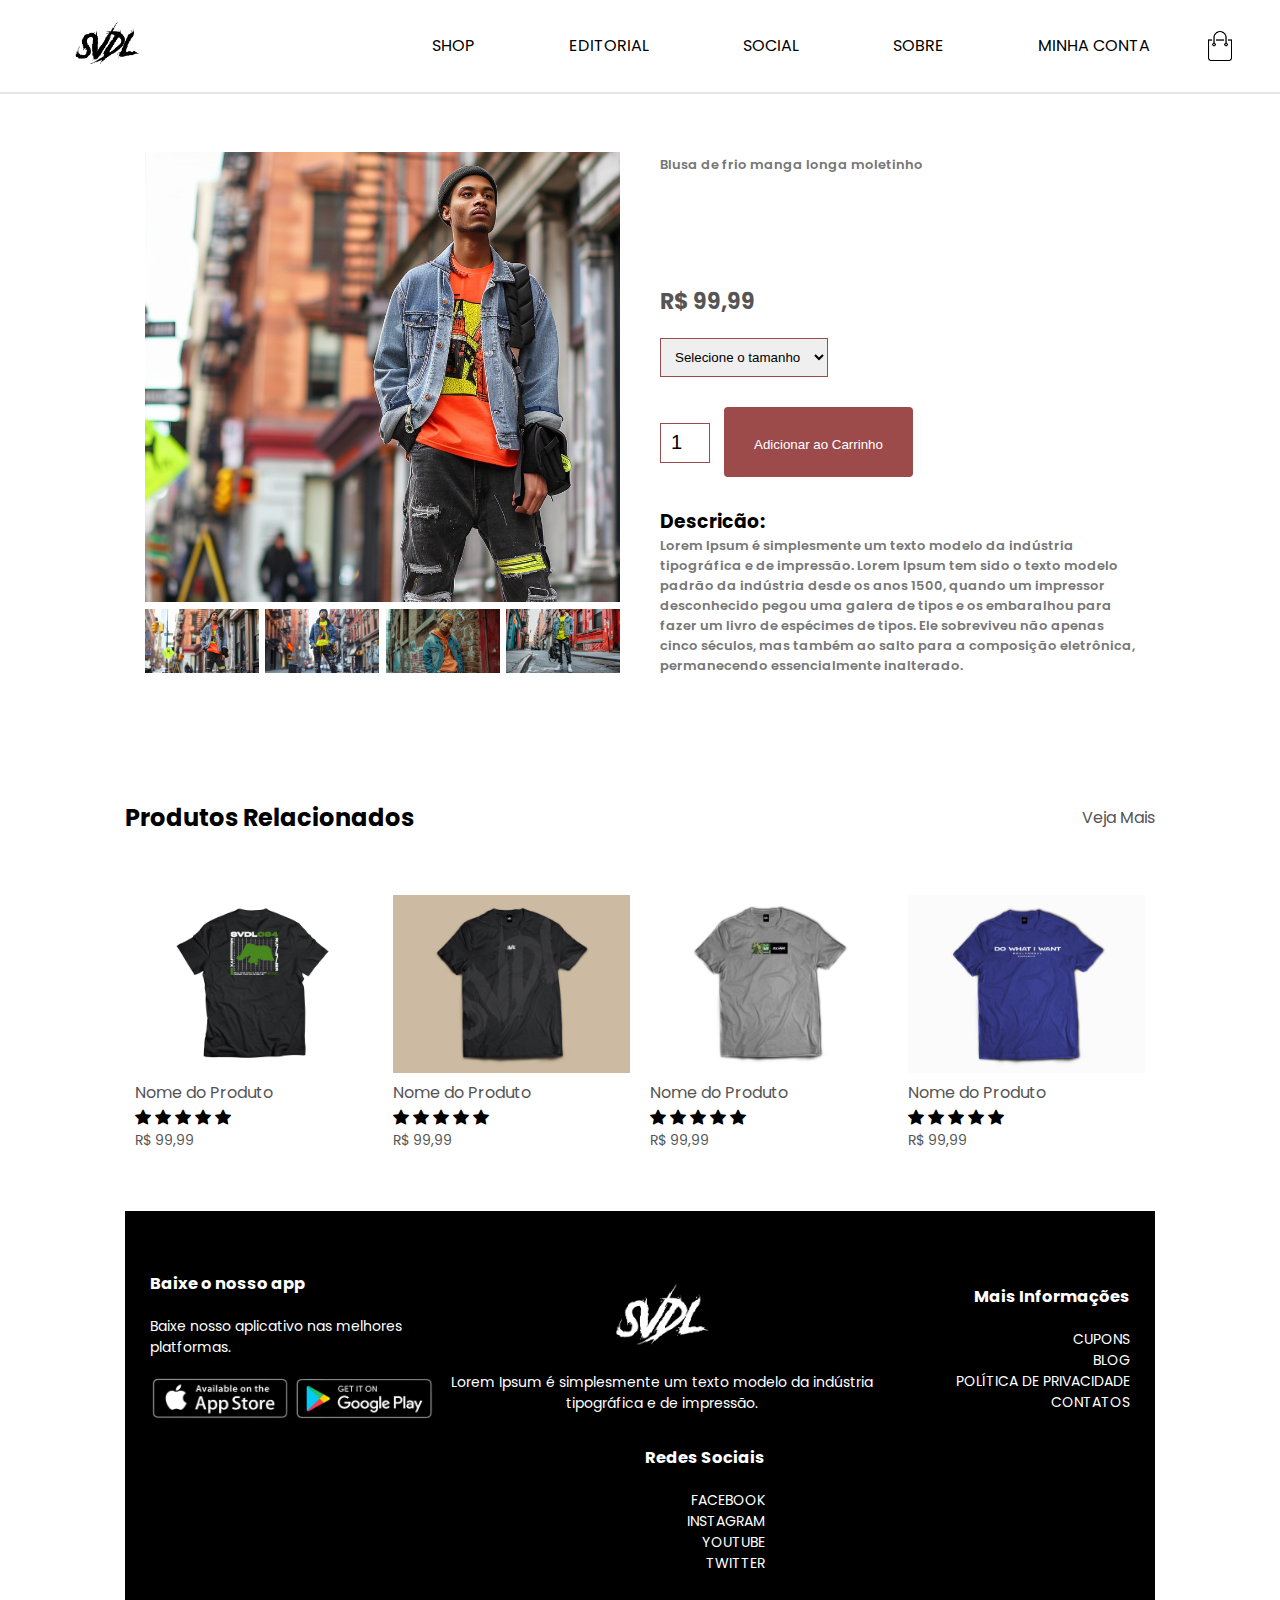
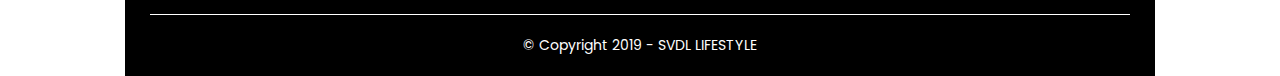
<file: ver-produto.html>
<!DOCTYPE html>
<html lang="en">
<head>
    <meta charset="UTF-8">
    <meta name="viewport" content="width=device-width, initial-scale=1.0">
    <link rel="stylesheet" href="https://cdn.jsdelivr.net/npm/bootstrap-icons@1.11.3/font/bootstrap-icons.min.css">
    <title>SVDL LIFESTYLE</title>
    <link rel="stylesheet" href="assets/css/style.css">
</head>
<body>

    <!--BANNER SUPERIOR SVDL LIFESTYLE -->
     <div class="novoMenu">
        <!--CONTAINER SUPERIOR SVDL LIFESTYLE -->
         <div class="container">

            <!--NAVEGAÇÃO SVDL LIFESTYLE -->
            <div class="navbar">

                <div class="logo">
                    <a href="index.html"><img src="assets/img/logoEscura.png" alt="SVDL LIFESTYLE" width="125px"></a>
                </div>
                
                <!--DO MENU DE NAVEGAção SVDL LIFESTYLE -->
                 <nav>
                    <ul id="MenuItens">
                        <li><a href="produtos.html" title="">SHOP</a></li>
                        <li><a href="" title="">EDITORIAL</a></li>
                        <li><a href="" title="">SOCIAL</a></li>
                        <li><a href="" title="">SOBRE</a></li>
                        <li><a href="" title="">MINHA CONTA</a></li>
                    </ul>
                 </nav>
                <!-- FIM DO MENU DE NAVEGAÇÃO SVDL LIFESTYLE -->
                 
                <img src="assets/img/carrinho2.png" alt="" width="30px" height="30px">
                <img src="assets/img/menu-preto.png" class="menu-celular" onclick="menucelular()">
            </div>
            <!-- FIM NAVEGAÇÃO SVDL LIFESTYLE -->
         </div>
        <!-- FIM DO CONTAINER SUPERIOR SVDL LIFESTYLE -->
     </div>
    <!-- FIM BANNER SUPERIOR SVDL LIFESTYLE -->

     <!--PRODUTOS EM DETALHES SVDL LIFESTYLE -->
     <div class="corpo-categorias ver-produto">
        <div class="row">


                <div class="col-2">
                    <img src="assets/img/galeria/galeria-1.jpg" alt="" id="produtoImg">

                     <!--INÍCIO LINHA GALERIA-->
                     <div class="img-row">

                        <!--INÍCIO ITEM GALERIA--> 
                         <div class="img-col">
                             <img src="assets/img/galeria/galeria-1.jpg" alt="" width="100%" class="produtoMiniatura">
                         </div>
                         <!--FIM ITEM GALERIA-->
 
                         <!--INÍCIO ITEM GALERIA--> 
                         <div class="img-col">
                             <img src="assets/img/galeria/galeria-2.jpg" alt="" width="100%" class="produtoMiniatura">
                         </div>
                         <!--FIM ITEM GALERIA-->
 
                         <!--INÍCIO ITEM GALERIA--> 
                         <div class="img-col">
                             <img src="assets/img/galeria/galeria-3.jpg" alt="" width="100%" class="produtoMiniatura">
                         </div>
                         <!--FIM ITEM GALERIA--><!--INÍCIO ITEM GALERIA--> 
                         <div class="img-col">
                             <img src="assets/img/galeria/galeria-4.jpg" alt="" width="100%" class="produtoMiniatura">
                         </div>
                         <!--FIM ITEM GALERIA-->
 
                     </div>
                     <!--FIM LINHA GALERIA-->
                    
                </div>

                <div class="col-2">
                    <p>Blusa de frio manga longa moletinho</p>
                    <h1>Compre com desconto</h1>
                    <h4>R$ 99,99</h4>
                    <form action="" method="post">

                        <select name="" id="">
                            <option value="">Selecione o tamanho</option>
                            <option value="">P</option>
                            <option value="">M</option>
                            <option value="">G</option>
                            <option value="">GG</option>
                            <option value="">XG</option>
                        </select>

                        <input type="number" name="" id="" value="1">

                        <button type="submit" class="btn">Adicionar ao Carrinho</button>

                    </form>

                    <h3>Descricão:</h3>
                    <p>Lorem Ipsum é simplesmente um texto modelo da indústria tipográfica e de impressão. Lorem Ipsum tem sido o texto modelo padrão da indústria desde os anos 1500, quando um impressor desconhecido pegou uma galera de tipos e os embaralhou para fazer um livro de espécimes de tipos. Ele sobreviveu não apenas cinco séculos, mas também ao salto para a composição eletrônica, permanecendo essencialmente inalterado.</p>
                </div>


        </div>
     </div>

    <!--FIM PRODUTOS EM DETALHES SVDL LIFESTYLE -->


     
    <!--PRODUTOS EM DESTAQUE SVDL LIFESTYLE -->
     <div class="corpo-categorias">

        <div class="row row2">
            <h2>Produtos Relacionados</h2>
            <p>Veja Mais</p>
        </div>

        <!--Linha PRODUTOS EM DESTAQUE SVDL LIFESTYLE -->
        <div class="row">
            <!--ITEM PRODUTO EM DESTAQUE SVDL LIFESTYLE -->
             <div class="col-4">
                <img src="assets/img/produto-1.jpg" alt="">
                <h4>Nome do Produto</h4>
                 <div class="comunicação">
                    <i class="bi bi-star-fill"></i>
                    <i class="bi bi-star-fill"></i>
                    <i class="bi bi-star-fill"></i>
                    <i class="bi bi-star-fill"></i>
                    <i class="bi bi-star-fill"></i>
                 </div>
                <p>R$ 99,99</p>

             </div>

            <!--ITEM PRODUTO EM DESTAQUE SVDL LIFESTYLE -->
            <div class="col-4">
                <img src="assets/img/produto-2.jpg" alt="">
                <h4>Nome do Produto</h4>
                <div class="comunicação">
                    <i class="bi bi-star-fill"></i>
                    <i class="bi bi-star-fill"></i>
                    <i class="bi bi-star-fill"></i>
                    <i class="bi bi-star-fill"></i>
                    <i class="bi bi-star-fill"></i>
                </div>
                <p>R$ 99,99</p>

             </div>
            <!--ITEM PRODUTO EM DESTAQUE SVDL LIFESTYLE -->
            <div class="col-4">
                <img src="assets/img/produto-3.jpg" alt="">
                <h4>Nome do Produto</h4>
                <div class="comunicação">
                    <i class="bi bi-star-fill"></i>
                    <i class="bi bi-star-fill"></i>
                    <i class="bi bi-star-fill"></i>
                    <i class="bi bi-star-fill"></i>
                    <i class="bi bi-star-fill"></i>
                </div>
                <p>R$ 99,99</p>

             </div>

            <!--ITEM PRODUTO EM DESTAQUE SVDL LIFESTYLE -->
            <div class="col-4">
                <img src="assets/img/produto-4.jpg" alt="">
                <h4>Nome do Produto</h4>
                <div class="comunicação">
                    <i class="bi bi-star-fill"></i>
                    <i class="bi bi-star-fill"></i>
                    <i class="bi bi-star-fill"></i>
                    <i class="bi bi-star-fill"></i>
                    <i class="bi bi-star-fill"></i>
                </div>
                <p>R$ 99,99</p>
        </div>
     </div>
    <!-- FIM PRODUTOS EM DESTAQUE SVDL LIFESTYLE -->

    <!--ROdape SVDL LIFESTYLE-->
    <footer class="rodape">
        <div class="container">
            <div class="row">
                <div class="rodape-col-1">
                    <h3>Baixe o nosso app</h3>
                    <p>Baixe nosso aplicativo nas melhores platformas.</p>
                    <div class="app-logo">
                        <img src="assets/img/apple.png" alt="">
                        <img src="assets/img/google.png" alt="">
                    </div>
                </div>
                <div class="rodape-col-2">
                    <img src="assets/img/logo.png" alt="">
                    <p>Lorem Ipsum é simplesmente um texto modelo da indústria tipográfica e de impressão.</p>
                </div>
                <div class="rodape-col-3">
                    <h3>Mais Informações</h3>
                    <ul>
                        <li>CUPONS</li>
                        <li>BLOG</li>
                        <li>POLÍTICA DE PRIVACIDADE</li>
                        <li>CONTATOS</li>
                    </ul>
                </div>
                <div class="rodape-col-4">
                    <h3>Redes Sociais</h3>
                    <ul>
                        <li>FACEBOOK</li>
                        <li>INSTAGRAM</li>
                        <li>YOUTUBE</li>
                        <li>TWITTER</li>
                    </ul>
                </div>
            </div>
            <hr>
            <p class="copyright">
                &#169; Copyright 2019 - SVDL LIFESTYLE
            </p>
        </div>

        
    </footer>
    <!--FIM ROdape SVDL LIFESTYLE-->
<script src="assets/js/app.js"></script>
</body>
</html>
</file>
<file: assets/css/style.css>
@import url('https://fonts.googleapis.com/css2?family=Poppins:ital,wght@0,100;0,200;0,300;0,400;0,500;0,600;0,700;0,800;0,900;1,100;1,200;1,300;1,400;1,500;1,600;1,700;1,800;1,900&display=swap');
*{
    margin: 0;
    padding: 0;
    box-sizing: border-box;
}

:root{
    --cor-padrão: #000;
    --cor-padrão-hover: #000000dc;
    --cor-fonte: #fff;
    --cor-fonte-p:#555;
    --cor-btn:#563434;
    --cor-btn-hover:#9c4a4a;
    --cor-bnt-fonte:#fff;
    --cor-fonte-corpo:#555;
    --cor-fonte-corpo-leve:#777;
}

body{
    font-family: "Poppins", sans-serif;
}

.banner{
    background: radial-gradient(var(--cor-padrão-hover), var(--cor-padrão));
}

.banner .row{
    margin-top: 70px;
}

.container{
    max-width: 1300px;
    margin: auto;
    padding-left: 25px;
    padding-right: 25px;
}

.navbar{
    display: flex;
    align-items: center;
    padding: 20px;
    cursor: pointer;
}

nav{
    flex: 1;
    text-align: right;
}

nav ul{
    display: inline-block;
    list-style-type: none;
}

nav ul li{
    display: inline-block;
    margin-right: 20px;
    padding-left: 35px;
    padding-right: 35px;
}

nav ul li a{
    text-decoration: none;
    color: var(--cor-fonte);
    font-size: 16px;
}

.banner p{
    color: var(--cor-fonte);
}

p{
    color: var(--cor-fonte-p);
}

.row{
    display: flex;
    align-items: center;
    flex-wrap: wrap;
    justify-content: space-around;
}

.col-2{
    flex-basis: 50%;
    min-width: 300px;

}

.col-2 img{
    max-width: 100%;
    padding: 50px 0;
}

.col-2 h1{
    font-size: 40px;
    margin: 25px 0;
    color: var(--cor-fonte);
}

.col-2 p{
    font-weight: 600;
    color: var(--cor-fonte-corpo-leve);
}

.btn{
    text-decoration: none;
    color: var(--cor-fonte);
    background: var(--cor-btn);
    padding: 8px 30px;
    margin: 30px 0;
    border-radius: 30px;
    line-height: 60px;
    transition: background .5s;
}

.btn:hover{
    background: var(--cor-btn-hover);
    color: var(--cor-padrão);
}

.categorias{
    margin: 70px 0;
}

.corpo-categorias{
    max-width: 1080px;
    margin: auto;
    padding-left: 25px;
    padding-right: 25px;
}

.col-3{
    flex-basis: 30%;
    min-width: 250px;
    margin-bottom: 30px;
}

.col-3 img{
    width: 100%;
    object-fit: cover;
    object-position: center;
}

.col-4{
    flex-basis: 25%;
    min-width: 200px;
    padding: 10px;
    margin-bottom: 50px;
    transition: transform 0.5s;
}

.col-4:hover{
    transform: scale(1.1);
}
 
.col-4 img{
    width: 100%;
    object-fit: cover;
    object-position: center;
}

.titulo{
    position:relative;
    line-height: 60px;
    margin: 0 auto 80px;
    text-align: center;
    color: var(--cor-fonte-corpo);
}

.titulo::after{
    content: '';
    background: var(--cor-padrão);
    width: 80px;
    height: 5px;
    border-radius: 5px;
    position: absolute;
    bottom: 0;
    left: 50%;
    transform: translateX(-50%);
}

h4{
    color: var(--cor-fonte-corpo);
    font-weight: normal;
}

.col-4 p{
    font-size: 14px;
}

.comunicação ion-icon{
    color: var(--cor-padrão);
}


/*OFERTAS*/
.ofertas{
    background: radial-gradient(var(--cor-padrão), var(--cor-padrão));
    margin-top: 80px;
    padding: 30px 0;
}


.col-2 .oferta-img{
    padding: 50px;
}

small{
    color: var(--cor-bnt-fonte);
}

.col-3 h1{
    font-size: 40px;
    margin: 25px 0;
    color: var(--cor-fonte);
}

/*DEPOIMENTOS*/

.depoimentos{
    padding-top: 100px;
    background: var(--cor-fonte); 
    display:flex;
    object-position: center;

}

.depoimentos .col-3{
    text-align: center;
    padding: 40px 20px;
    box-shadow: 0 0 20px 0px rgba(0, 0, 0, 0.1);
    cursor: pointer;
    transition: transform 0.5s;
}

.depoimentos .col-3:hover{
    transform: scale(1.1);
}

.depoimentos .col-3 img{
    width: 50px;
    margin-top: 20px;
    border-radius: 50%;
    border: 2px solid var(--cor-padrão-hover);
}

.depoimento .col-3 i{
    color: var(--cor-btn-hover);
    align-items: center;
    font-size: 24px;
}

.col-3 p{
    font-size: 13px;
    color:var(--cor-fonte-corpo-leve);
    margin: 12px 0;
}

.depoimentos .col-3 h1{
    font-weight: 600;
    color: var(--cor-padrão);
    font-size: 16px;
}

/*Marcas*/

.marcas{
    margin: 100px auto;
}

.col-5{
    width: 160px;
}

.col-5 img{
    width: 100%;
    cursor: pointer;
    filter: grayscale(100%);
}

.col-5 img:hover{
    filter: grayscale(0);
}

/*--rodapé*/
.rodape{
    background: var(--cor-padrão);
    color: var(--cor-fonte);
    font-size: 14px;
    padding: 60px 0 20px;
}

.rodape p{
    color: var(--cor-fonte);
}

.rodape h3{
    color: var(--cor-fonte);
    margin-bottom: 20px;
}

.rodape-col-1, .rodape-col-2, .rodape-col-3, .rodape-col-4{
    min-width: 250px;
    margin-bottom: 20px;
}

.rodape-col-1{
    flex-basis: 30%;
}

.rodape-col-2{
    flex: 1;
    text-align: center;
}

.rodape-col-2 img{
    width: 180px;
    margin-bottom: 20px;
}

.rodape-col-3, .rodape-col-4{
    flex-basis: 12%;
    text-align: right;
}

ul{
    list-style-type: none;
}

.app-logo{
    margin-top: 20px;
}

.app-logo img{
    width: 140px;
}

.rodape hr{
    border: none;
    height: 1px;
    background: var(--cor-fonte);
    margin: 20px 0
}

.copyright{
    text-align: center;
}

.menu-celular{
    width: 28px;
    margin-left: 20px;
    display: none;
}

/*-- LISTAGEM DE PRODUTOS--*/
.novoMenu nav ul li a{
    color: var(--cor-padrão);
}

.novoMenu{
    box-shadow: 0 2px 0 0 rgba(0, 0, 0, 0.1);
}

.row2{
    margin: 100px auto 50px;
    justify-content: space-between;
}

.row2 select{
    padding: 5px;
    border: 1px solid var(--cor-padrão);
}

.row2 select:focus{
    outline: none;
}

.paginaçao{
    margin: 0 auto 80px;
}

.paginaçao span{
    display: inline-block;
    border: 1px solid var(--cor-padrão);
    margin-left: 10px;
    width: 40px;
    height: 40px;
    text-align: center;
    line-height: 40px;
    cursor: pointer;
}

.paginaçao span:hover{
    background: var(--cor-padrão);
    color: var(--cor-fonte);
}

/*--detalhes do produto--*/

.ver-produto{
    margin-top: 40px; 
}

.ver-produto .col-2 img{
    width: 100%;
    padding: 0;
}

.ver-produto #produtoImg{
    width: 600px;
    height: 450px;
    object-fit: cover;
    object-position: top;
}

.ver-produto .col-2{
    padding: 20px;
}

.ver-produto .col-2 h4{
    margin: 20px 0;
    font-size: 22px;
    font-weight: bold;
}

.ver-produto select{
    display: block;
    padding: 10px;
    margin-top: 20px;
    border: 1px solid var(--cor-btn-hover);
}

.ver-produto select:focus{
    outline: none;
}

.ver-produto input{
    width: 50px;
    height: 40px;
    padding-left: 10px;
    font-size: 20px;
    margin-right: 10px;
    border: 1px solid var(--cor-btn-hover);
}

.ver-produto input:focus{
    outline: none;
}

.ver-produto .btn{
    border: none;
    background-color: var(--cor-btn-hover);
    height: 70px;
    border-radius: 4px;
    cursor: pointer;
    transition: background-color .5s;
    text-align: center;
}

.ver-produto .btn:hover{
    background-color: var(--cor-btn);
}

.ver-produto p{
    font-size: 13px;
}

.img-row{
    display: flex;
    justify-content: space-between;
}

.img-col{
    flex-basis: 24%;
    cursor: pointer;
}



/*Responsividade celularr*/

@media only screen and (max-width: 800px){
    nav ul{
        position: absolute;
        top: 70px;
        left: 0;
        background: var(--cor-padrão);
        width: 100%;
        overflow: hidden;
        transition: max-height 0.5s;
    }

    nav ul li{
        display: block;
        margin-right: 50px;
        margin-top: 10px;
        margin-bottom: 10px;
    }

    .menu-celular{
        display: block;
        cursor: pointer;
    }

    .novoMenu nav ul li a{
        color: var(--cor-fonte);
    }
}

/*--CELULAR--*/
@media only screen and (max-width: 600px){

    .row{
        text-align: center;
    }

    .col-2, .col-3, .col-4{
        flex-basis: 100%;
    }

    .col-2 h1{
        font-size: 27px;
    }

    .rodape-col-3, .rodape-col-4{
        text-align: center;
    }

    .col-4 p{
        font-size: 24px;
    }
    .novoMenu nav ul li a{
        color: var(--cor-fonte);
    }

    .ver-produto .col-2{
        margin: 20px 0;
    }

    .ver-produto .row{
        text-align: left;
    }

    .ver-produto h1{
        font-size: 26px;
        line-height: 26px;
    }

}
</file>
